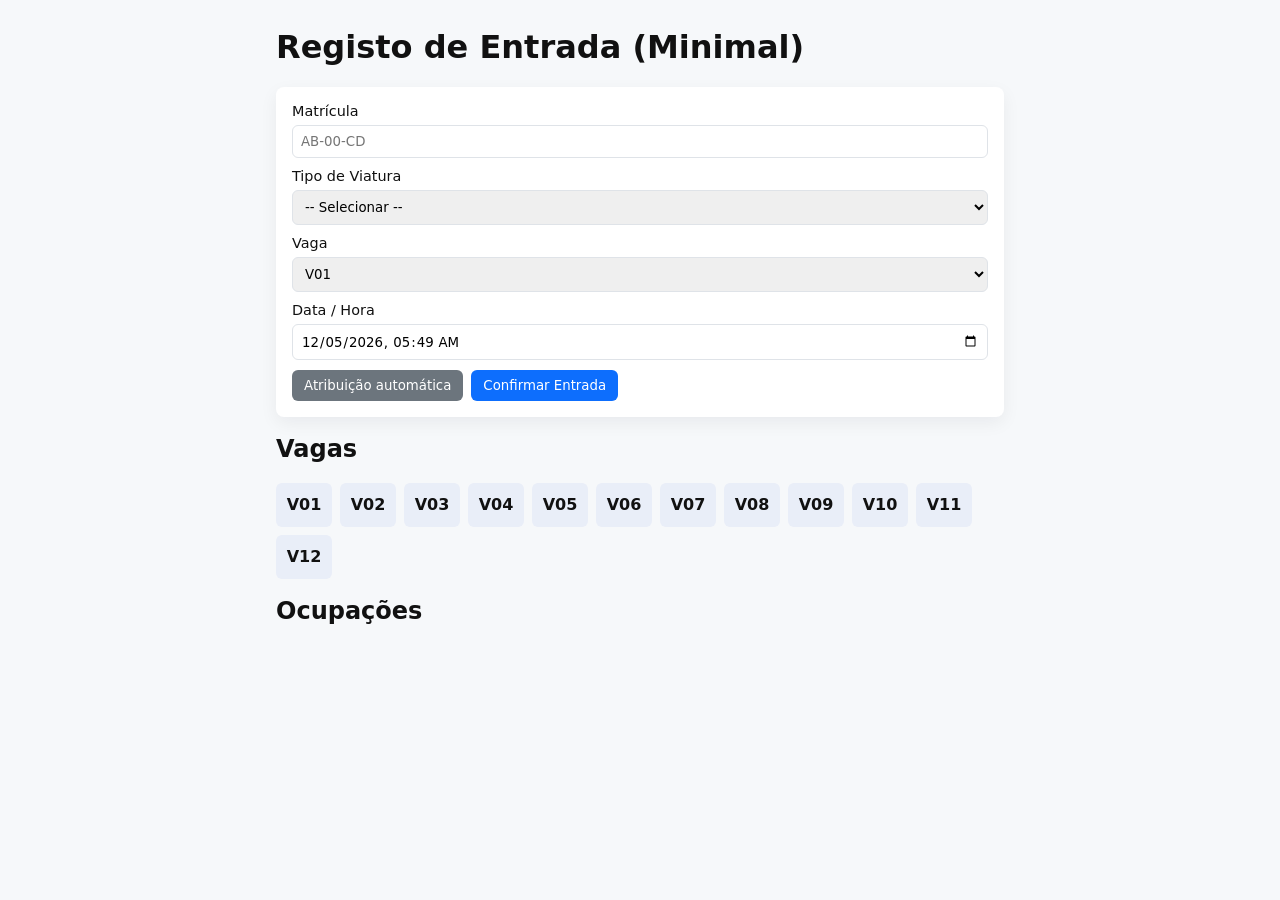
<file: index.html>
﻿<!doctype html>
<html lang="pt">
<head>
  <meta charset="utf-8" />
  <meta name="viewport" content="width=device-width,initial-scale=1" />
  <title>Entrada - Minimal</title>
  <link rel="stylesheet" href="css/style.css">
</head>
<body>
  <main class="container">
    <h1>Registo de Entrada (Minimal)</h1>

    <form id="frmEntrada" class="card">
      <label>Matrícula
        <input id="entMat" placeholder="AB-00-CD" maxlength="12" required>
      </label>

      <label>Tipo de Viatura
        <select id="entTipo" required></select>
      </label>

      <label>Vaga
        <select id="entVaga" required></select>
      </label>

      <label>Data / Hora
        <input id="entHora" type="datetime-local" required>
      </label>

      <div class="actions">
        <button type="button" id="btnAutoVaga">Atribuição automática</button>
        <button type="submit" id="btnConfirm">Confirmar Entrada</button>
      </div>
    </form>

    <section class="status">
      <h2>Vagas</h2>
      <div id="vagaGrid" class="vaga-grid"></div>

      <h2>Ocupações</h2>
      <ul id="ocupList" class="list"></ul>
    </section>
  </main>

  <script src="javascript/app.js"></script>
</body>
</html>
</file>
<file: css/style.css>
﻿
:root{--bg:#f6f8fa;--card:#fff;--accent:#0d6efd}
*{box-sizing:border-box;font-family:Inter,system-ui,Arial,sans-serif}
body{margin:0;background:var(--bg);color:#111}
.container{max-width:760px;margin:28px auto;padding:0 16px}
.card{background:var(--card);padding:16px;border-radius:8px;box-shadow:0 6px 18px rgba(16,24,40,.06);display:grid;gap:10px}
label{display:block;font-size:.9rem}
input,select{width:100%;padding:8px;border:1px solid #dfe3e8;border-radius:6px;margin-top:6px}
.actions{display:flex;gap:8px}
.actions button{padding:8px 12px;border-radius:6px;border:0;background:var(--accent);color:#fff;cursor:pointer}
.actions button#btnAutoVaga{background:#6c757d}
.vaga-grid{display:flex;flex-wrap:wrap;gap:8px;margin-top:8px}
.vaga{width:56px;height:44px;border-radius:6px;background:#e9eef8;display:flex;align-items:center;justify-content:center;font-weight:700}
.vaga.occ{background:#ffd6d2}
.list{padding-left:18px;margin-top:8px}
.status h2{margin-top:18px}

.vaga-box.selected { outline: 2px solid #2563eb; box-shadow: 0 0 0 3px rgba(37,99,235,.18); }
.vaga-box.livre { background: #dbeafe; border: 1px solid #93c5fd; color: #1e40af; }
.vaga-box.occ   { background: #e0f2fe; border: 1px solid #7dd3fc; color: #075985; }
.vaga-grid { display: flex; flex-wrap: wrap; gap: 8px; }
.action-card { cursor: pointer; transition: transform .15s ease, border-color .15s ease, box-shadow .15s ease; }
.action-card:hover { transform: translateY(-2px); border-color: var(--brand-strong); box-shadow: 0 8px 16px rgba(37,99,235,.12); }
.bar-bg { height: 18px; background: #e9ecef; border-radius: 4px; overflow: hidden; }
.bar-fill { height: 100%; border-radius: 4px; transition: width .7s; display: flex; align-items: center; padding-left: 6px; font-size: .65rem; font-weight: 700; color: #fff; }
.recibo { border: 2px dashed #ced4da; border-radius: 8px; padding: 20px; font-family: monospace; font-size: .82rem; max-width: 340px; margin: 0 auto; }
.recibo-row { display: flex; justify-content: space-between; padding: 3px 0; border-bottom: 1px dotted #dee2e6; }
.recibo-total { display: flex; justify-content: space-between; font-size: 1rem; font-weight: 700; border-top: 2px dashed #ced4da; margin-top: 8px; padding-top: 8px; }
.alert-ocupacao { display: none; }
.stat-large { font-size: 1.5rem; }
.stat-xl { font-size: 1.7rem; }
.table-scroll { max-height: 280px; overflow-y: auto; }
.w-40 { width: 40%; }
.filter-mat { width: 160px; }
.filter-tipo { width: 150px; }
.filter-est { width: 140px; }
.history-scroll { max-height: 500px; overflow-y: auto; }
.chart-label { display: inline-block; width: 28px; font-size: .72rem; color: #6c757d; text-align: right; }
.chart-label-lg { display: inline-block; width: 58px; font-size: .72rem; color: #6c757d; text-align: right; overflow: hidden; white-space: nowrap; }
.vaga-mat { font-size: .52rem; overflow: hidden; max-width: 64px; white-space: nowrap; text-overflow: ellipsis; display: inline-block; }
.small-text { font-size: .75rem; }
.recibo-header { text-align: center; border-bottom: 2px dashed #ced4da; padding-bottom: 12px; margin-bottom: 12px; }
.recibo-title { font-size: 1.2rem; font-weight: 700; }
.recibo-subtitle { font-size: .72rem; color: #6c757d; }
.recibo-meta { font-size: .72rem; margin-top: 4px; }
.recibo-number { font-weight: 700; margin-top: 2px; }
.recibo-note { text-align: center; margin-top: 10px; font-size: .68rem; color: #adb5bd; }
</file>
